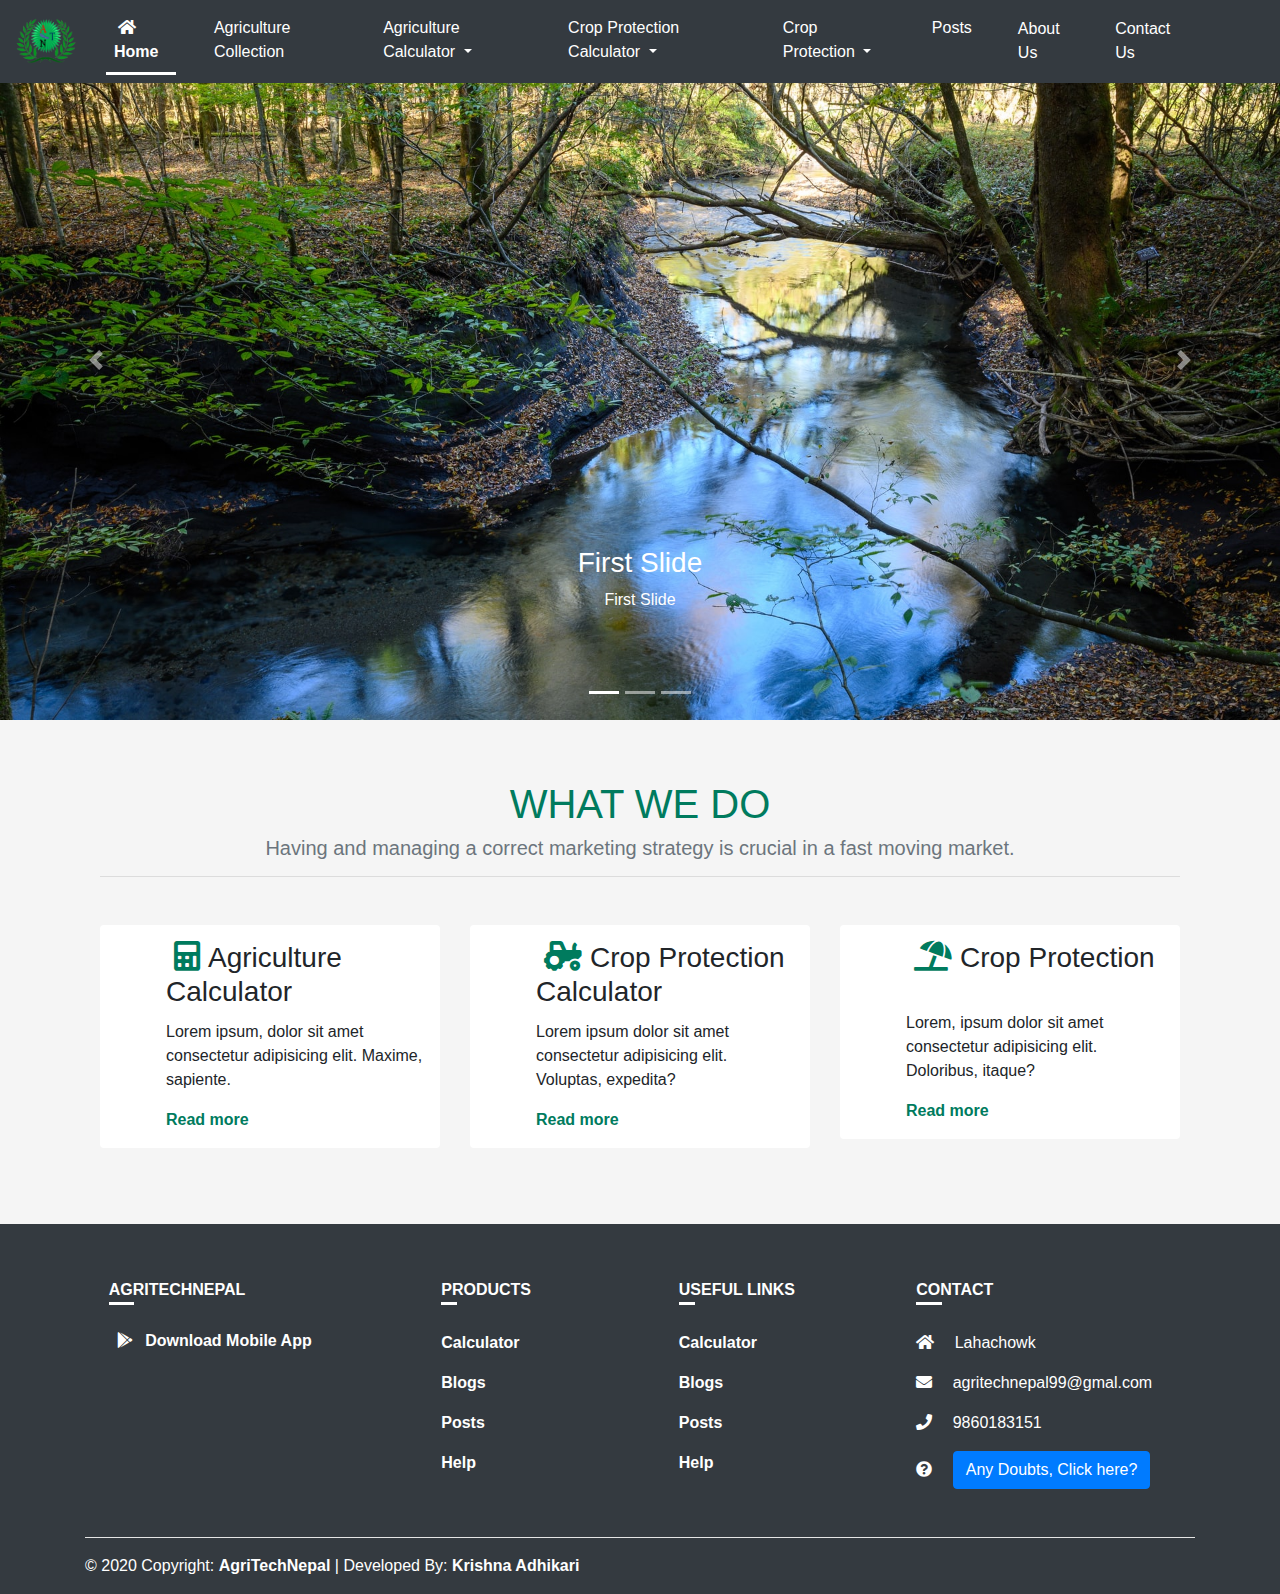
<file: index.html>
<!DOCTYPE html>
<html>
    <!--
        Author: Krishna Adhikari
        Dessigned & Developed by: Krishna Adhikari
    -->
    <head>
        <title>AgriTechNepal - Connecting Farmers; Revolutionizing Agriculture</title>
        <meta name="viewport" content="width=device-width, initial-scale=1.0">
        <meta name="author" content="Krishna Adhikari">
        <!--Link for font aweosome icons-->
        <link href="fontawesome-free-5.13.0-web/css/all.css" rel="stylesheet">
        <!--Shortcut Icon to be displayed in title bar-->
        <link rel="shortcut icon" href="images/icons_logo/logo.png"/>
        <!-- Bootstrap offline files-->
        <link href="css/bootstrap.min.css" rel="stylesheet">
        <link href="css/style.css" rel="stylesheet" type="text/css">
    </head>
    <body>

        <!-- The below code is for loader that will be visible until page loads-->
        <div id="loader" class="center"></div>
        <div class="loader">
            <div class="inner"></div>
        </div>

        <!--NavBar-->
        <div class="container-fluid px-0">
            <nav class="navbar navbar-expand-lg navbar-dark bg-dark fixed-top mynav">
            <a class="navbar-brand px-0 py-0" href="/"><img src="images/icons_logo/logo.png" style="max-width: 60px;" alt="logo"></a>
            <button class="navbar-toggler" type="button" data-toggle="collapse" data-target="#navbarSupportedContent" aria-controls="navbarSupportedContent" aria-expanded="false" aria-label="Toggle navigation">
                <span class="navbar-toggler-icon"></span>
            </button>
            
                <div class="collapse navbar-collapse" id="navbarSupportedContent">
                    <ul class="navbar-nav mr-auto">
                    <li class="nav-item active">
                        <a class="nav-link" href="#"><i class="fa fa-home mx-1"></i>Home <span class="sr-only">(current)</span></a>
                    </li>
                    <li class="nav-item">
                        <a class="nav-link" href="#what-we-do">Agriculture Collection</a>
                    </li>
                    <li class="nav-item dropdown">
                        <a class="nav-link dropdown-toggle" href="#" id="navbarDropdown" role="button" data-toggle="dropdown" aria-haspopup="true" aria-expanded="false">
                        Agriculture Calculator
                        </a>
                        <div class="dropdown-menu" aria-labelledby="navbarDropdown">
                        <a class="dropdown-item" href="https://agritechnepal.com/calc/fertilizer/" target="_blank">Fertilizer Calculator</a>
                        <a class="dropdown-item" href="https://agritechnepal.com/calc/seed/" target="_blank">Seed Calculator</a>
                        <a class="dropdown-item" href="https://agritechnepal.com/calc/poultry/" target="_blank">Poultry Feed Calculator</a>
                        <a class="dropdown-item" href="https://agritechnepal.com/calc/animal/" target="_blank">Animal BodyWeight Calculator</a>
                        <a class="dropdown-item" href="https://agritechnepal.com/calc/fish/" target="_blank">Fish Feed Calculator</a>
                        </div>
                    </li>
                    <li class="nav-item dropdown">
                        <a class="nav-link dropdown-toggle" href="#" id="navbarDropdown" role="button" data-toggle="dropdown" aria-haspopup="true" aria-expanded="false">
                        Crop Protection Calculator
                        </a>
                        <div class="dropdown-menu" aria-labelledby="navbarDropdown">
                        <a class="dropdown-item" href="https://agritechnepal.com/calc/diseases/" target="_blank">Disease Management Calculator</a>
                        <a class="dropdown-item" href="https://agritechnepal.com/calc/pests/" target="_blank">Pest Management Calculator</a>
                        <a class="dropdown-item" href="https://agritechnepal.com/calc/weed/" target="_blank">Weed Management Calculator</a>
                        <a class="dropdown-item" href="https://agritechnepal.com/calc/pesticide/" target="_blank">Pesticide Calculator</a>
                        </div>
                    </li>
                    <li class="nav-item dropdown">
                        <a class="nav-link dropdown-toggle" href="#" id="navbarDropdown" role="button" data-toggle="dropdown" aria-haspopup="true" aria-expanded="false">
                        Crop Protection
                        </a>
                        <div class="dropdown-menu" aria-labelledby="navbarDropdown">
                        <a class="dropdown-item" href="https://agritechnepal.com/disease-management/" target="_blank">Disease Identification & Management Calculator</a>
                        <a class="dropdown-item" href="https://agritechnepal.com/insect-management/" target="_blank">Pest Identification & Management Calculator</a>
                        <a class="dropdown-item" href="https://agritechnepal.com/weed-identification-management/" target="_blank">Weed Identification & Management Calculator</a>
                        <a class="dropdown-item" href="https://agritechnepal.com/ornamental-plants-identification/" target="_blank">Ornamental Plants Identification</a>
                        </div>
                    </li>
                    <li class="nav-item">
                        <a class="nav-link" href="#">Posts</a>
                    </li>
                    </ul>
                    <div class="ml-auto mr-5">
                    <ul class="navbar-nav">
                        <li class="nav-item">
                        <a class="nav-link" href="#">About Us</a>
                        </li>
                        <li class="nav-item">
                        <a class="nav-link" href="contact.html" target="_blank">Contact Us</a>
                        </li>
                    </ul>
                    </div>
                </div>
            </nav>
        </div>


        <!--Carousel (Sliding Images)-->
        <div class="container-fluid px-0">
            <div id="mycarousel" class="carousel slide" data-ride="carousel">
                <ol class="carousel-indicators">
                    <li data-target="#mycarousel" data-slide-to="0" class="active"></li>
                    <li data-target="#mycarousel" data-slide-to="1"></li>
                    <li data-target="#mycarousel" data-slide-to="2"></li>
                </ol>
                <div class="carousel-inner">
                    <div class="carousel-item active">
                    <img class="d-block w-100" src="https://source.unsplash.com/1920x1080/?nature,agriculture" onerror="this.src='images/2.jpeg';" alt="First slide">
                    <div class="carousel-caption d-none d-md-block">
                        <h3>First Slide</h3>
                        <p>First Slide</p>
                    </div>
                    </div>
                    <div class="carousel-item">
                    <img class="d-block w-100" src="https://source.unsplash.com/1920x1080/?agriculture" onerror="this.src='images/2.jpeg';" alt="Second slide">
                    <div class="carousel-caption d-none d-md-block">
                        <h3>Second Slide</h3>
                        <p>Second Slide</p>
                    </div>
                    </div>
                    <div class="carousel-item">
                    <img class="d-block w-100" src="https://source.unsplash.com/1920x1080/?nature,crops" onerror="this.src='images/2.jpeg';" alt="Third slide">
                    <div class="carousel-caption d-none d-md-block">
                        <h3>Second Slide</h3>
                        <p>Second Slide</p>
                    </div>
                    </div>
                </div>
                <a class="carousel-control-prev" href="#mycarousel" role="button" data-slide="prev">
                    <span class="carousel-control-prev-icon" aria-hidden="true"></span>
                    <span class="sr-only">Previous</span>
                </a>
                <a class="carousel-control-next" href="#mycarousel" role="button" data-slide="next">
                    <span class="carousel-control-next-icon" aria-hidden="true"></span>
                    <span class="sr-only">Next</span>
                </a>
            </div>
        </div>


        <!--Services Section-->
        <div class="container-fluid px-0" style="background-color: whitesmoke;">
            <!-- Services section -->
            <div class="container">
                <section id="what-we-do" class="what-we-do">
                    <div class="container-fluid">
                        <h2 class="section-title mb-2 h1">What we do</h2>
                        <p class="text-center text-muted h5">Having and managing a correct marketing strategy is crucial in a fast moving market.</p>
                        <hr>
                        <div class="row mt-5">
                            <div class="col-xs-12 col-sm-6 col-md-4 col-lg-4 col-xl-4">
                                <div class="card">
                                    <div class="card-block block-1">
                                    <h3 class="card-title"><i class="fas fa-calculator mx-2 serico"></i>Agriculture Calculator</h3>
                                    <p class="card-text">Lorem ipsum, dolor sit amet consectetur adipisicing elit. Maxime, sapiente.</p>
                                    <a href="https://www.fiverr.com/share/qb8D02" title="Read more" class="read-more" >Read more<i class="fa fa-angle-double-right ml-2"></i></a>
                                    </div>
                                </div>
                            </div>
                            <div class="col-xs-12 col-sm-6 col-md-4 col-lg-4 col-xl-4">
                                <div class="card">
                                    <div class="card-block block-2">
                                    <h3 class="card-title"><i class="fas fa-tractor mx-2 serico"></i>Crop Protection Calculator</h3>
                                    <p class="card-text">Lorem ipsum dolor sit amet consectetur adipisicing elit. Voluptas, expedita?</p>
                                    <a href="https://www.fiverr.com/share/qb8D02" title="Read more" class="read-more" >Read more<i class="fa fa-angle-double-right ml-2"></i></a>
                                    </div>
                                </div>
                            </div>
                            <div class="col-xs-12 col-sm-6 col-md-4 col-lg-4 col-xl-4">
                                <div class="card">
                                    <div class="card-block block-3">
                                    <h3 class="card-title"><i class="fas fa-umbrella-beach mx-2 serico"></i>Crop Protection</h3><br>
                                    <p class="card-text">Lorem, ipsum dolor sit amet consectetur adipisicing elit. Doloribus, itaque?</p>
                                    <a href="https://www.fiverr.com/share/qb8D02" title="Read more" class="read-more" >Read more<i class="fa fa-angle-double-right ml-2"></i></a>
                                    </div>
                                </div>
                            </div>
                        </div>
                    </div>	
              </section>
            </div>
            <!-- /Services section -->
        </div>



        <!--Go Up button-->
        <button onclick="topFunction()" id="goUp" title="Go to top"><i class="fas fa-arrow-circle-up"></i></button>


         <!-- Footer -->
        <div class="container-fluid px-0">
            <footer class="page-footer font-small mdb-color pt-4 bg-dark" id="footer">

                <!-- Footer Links -->
                <div class="container text-center text-md-left">
        
                    <!-- Footer links -->
                    <div class="row text-center text-md-left mt-3 pb-3">
        
                        <!-- Grid column -->
                        <div class="col-md-3 col-lg-3 col-xl-3 mx-auto mt-3">
                            <h6 class="text-uppercase mb-4 font-weight-bold">AgriTechNepal</h6>
                            
                            <h6 class="product-footer">
                                <a href="https://play.google.com/store/apps/details?id=com.agritech_nepal.com" target="_blank"
                                    style="color: aliceblue; font-weight: bold; text-decoration: none;">
                                    <i class="fab fa-google-play mx-2"></i> 
                                    Download Mobile App 
                                </a>
                            </h6>
                        </div>
                        <!-- Grid column -->
            
                        <hr color="white" class="w-100 clearfix d-md-none ">
            
                        <!-- Grid column -->
                        <div class="col-md-3 col-lg-2 col-xl-2 mx-auto mt-3 product-footer">
                            <h6 class="text-uppercase mb-4 font-weight-bold">Products</h6>
                            <p>
                                <a href="#!">Calculator</a>
                            </p>
                            <p>
                                <a href="#!">Blogs</a>
                            </p>
                            <p>
                                <a href="#!">Posts</a>
                            </p>
                            <p>
                                <a href="#!">Help</a>
                            </p>
                        </div>
                        <!-- Grid column -->
            
                        <hr color="white" class="w-100 clearfix d-md-none">
            
                        <!-- Grid column -->
                        <div class="col-md-3 col-lg-2 col-xl-2 mx-auto mt-3 useful-link-footer">
                            <h6 class="text-uppercase mb-4 font-weight-bold">Useful links</h6>
                            <p>
                                <a href="#!">Calculator</a>
                            </p>
                            <p>
                                <a href="#!">Blogs</a>
                            </p>
                            <p>
                                <a href="#!">Posts</a>
                            </p>
                            <p>
                                <a href="#!">Help</a>
                            </p>
                        </div>
            
                        <!-- Grid column -->
                        <hr color="white" class="w-100 clearfix d-md-none ">
            
                        <!-- Grid column -->
                        <div class="col-md-3 col-lg-3 col-xl-3 mx-auto mt-3">
                            <h6 class="text-uppercase mb-4 font-weight-bold">Contact</h6>
                            <p>
                                <i class="fas fa-home mr-3"></i> Lahachowk</p>
                            <p>
                                <i class="fas fa-envelope mr-3"></i> agritechnepal99@gmal.com</p>
                            <p>
                                <i class="fas fa-phone mr-3"></i> 9860183151</p>
                            <p>
                                <i class="fa fa-question-circle mr-3" aria-hidden="true"></i>

                                <!-- Button trigger modal -->
                                <button type="button" class="btn btn-primary" data-toggle="modal" data-target="#contactModalCenter">
                                    Any Doubts, Click here?
                                </button>
                        
                                <!-- Modal -->
                                <div class="modal fade" id="contactModalCenter" tabindex="-1" role="dialog" aria-labelledby="contactModalCenterTitle" aria-hidden="true">
                                    <div class="modal-dialog modal-lg modal-dialog-centered" role="document">
                                        <div class="modal-content" style="color: #000000 !important;">
                                            <div class="modal-header">
                                                <h5 class="modal-title" id="contactModalLongTitle">Contact Us</h5>
                                                <button type="button" class="close" data-dismiss="modal" aria-label="Close">
                                                    <span aria-hidden="true">&times;</span>
                                                </button>
                                            </div>
                                            <div class="modal-body">
                                                <div class="container">
                                                    <div class="row">
                                                        <form class="needs-validation" novalidate style="width: 100% !important;">
                                                            <p style="color: grey;">Fields Marked with * are compulsory.</p>
                                                            <div class="row">
                                                                <div class="col">
                                                                    <div class="form-group">
                                                                        <label for="name">Name:*</label>
                                                                        <input type="text" class="form-control" id="name" placeholder="Enter Your Full Name" name="name" required>
                                                                        <div class="valid-feedback">Valid.</div>
                                                                        <div class="invalid-feedback">Please fill out this field.</div>
                                                                    </div>
                                                                </div>
                                                                <div class="col">
                                                                    <div class="form-group">
                                                                        <label for="email">Email:*</label>
                                                                        <input type="email" class="form-control" placeholder="Enter Email" id="email" required>
                                                                        <div class="valid-feedback">Valid.</div>
                                                                        <div class="invalid-feedback">Please fill out this field.</div>
                                                                    </div>
                                                                </div>
                                                                </div>

                                                                <div class="row">
                                                                <div class="col">
                                                                    <div class="form-group">
                                                                        <label for="phone">Phone:</label>
                                                                        <input type="tel" class="form-control" placeholder="Enter Phone Number" id="phone">
                                                                    </div>
                                                                </div>
                                                                <div class="col">
                                                                    <div class="form-group">
                                                                        <label for="contactFormControlFile1">Want to send files?</label>
                                                                        <input type="file" class="form-control-file" id="contactFormControlFile1">
                                                                    </div>
                                                                </div>
                                                                </div>
                                                                <div class="row">
                                                                <div class="col">
                                                                    <div class="form-group">
                                                                        <label for="exampleFormControlTextarea1">Message:*</label>
                                                                        <textarea class="form-control" id="exampleFormControlTextarea1" rows="3" required></textarea>
                                                                        <div class="valid-feedback">Valid.</div>
                                                                        <div class="invalid-feedback">Please fill out this field.</div>
                                                                    </div>
                                                                </div>
                                                                </div>
                                                                <div class="row">
                                                                <div class="col">
                                                                    <div class="modal-footer">
                                                                        <button type="button" class="btn btn-secondary" data-dismiss="modal">Close</button>
                                                                        <button type="submit" class="btn btn-primary">Submit</button>
                                                                    </div>
                                                                </div>
                                                            </div>
                                                        </form>
                                                    </div>
                                                </div>
                                            </div>
                                        </div>
                                    </div>
                                </div> 
                            </p>
                        </div>
                        <!-- Grid column -->
        
                    </div>
                    <!-- Footer links -->
        
                    <hr color="white">
        
                    <!-- Grid row -->
                    <div class="row d-flex align-items-center final-footer">
        
                        <!-- Grid column -->
                        <div class="col-md-7 col-lg-8">
            
                            <!--Copyright-->
                            <p class="text-center text-md-left">© 2020 Copyright:
                                <a href="https://agritechnepal.com/">
                                    <strong> AgriTechNepal</strong>
                                </a>
                                <span class="text-center text-md-center"> | Developed By: 
                                    <a href="https://adhikarikrishna1.com.np/">
                                        <strong> Krishna Adhikari</strong>
                                    </a>
                                </span>
                            </p>
            
                        </div>
                        <!-- Grid column -->
            
                        <!-- Grid column -->
                        <div class="col-md-5 col-lg-4 ml-lg-0">
            
                            <!-- Social buttons -->
                            <!-- <div class="text-center text-md-right">
                                <ul class="list-unstyled list-inline">
                                    <li class="list-inline-item footer-facebook">
                                    <a class="btn-floating btn-sm rgba-white-slight mx-1 ">
                                        <i class="fab fa-facebook-f"></i>
                                    </a>
                                    </li>
                                    <li class="list-inline-item footer-twitter">
                                    <a class="btn-floating btn-sm rgba-white-slight mx-1">
                                        <i class="fab fa-twitter"></i>
                                    </a>
                                    </li>
                                    <li class="list-inline-item footer-google-plus">
                                    <a class="btn-floating btn-sm rgba-white-slight mx-1">
                                        <i class="fab fa-google-plus-g"></i>
                                    </a>
                                    </li>
                                    <li class="list-inline-item footer-linkedin">
                                    <a class="btn-floating btn-sm rgba-white-slight mx-1">
                                        <i class="fab fa-linkedin-in"></i>
                                    </a>
                                    </li>
                                </ul>
                            </div> -->
                        </div>
                        <!-- Grid column -->
                    </div>
                    <!-- Grid row -->
                </div>
                <!-- Footer Links -->
            </footer>
        </div>
      <!-- /Footer -->
      <!-- jQuery (necessary for Bootstrap's JavaScript plugins) -->
      <script src="js/jquery.js"></script>
      <!-- Include all compiled plugins (below), or include individual files
      as needed -->
      <script src="js/bootstrap.min.js"></script>
      <script src="js/script.js"></script>
      <script src="js/form_validate.js"></script>
    </body>
</html>
</file>
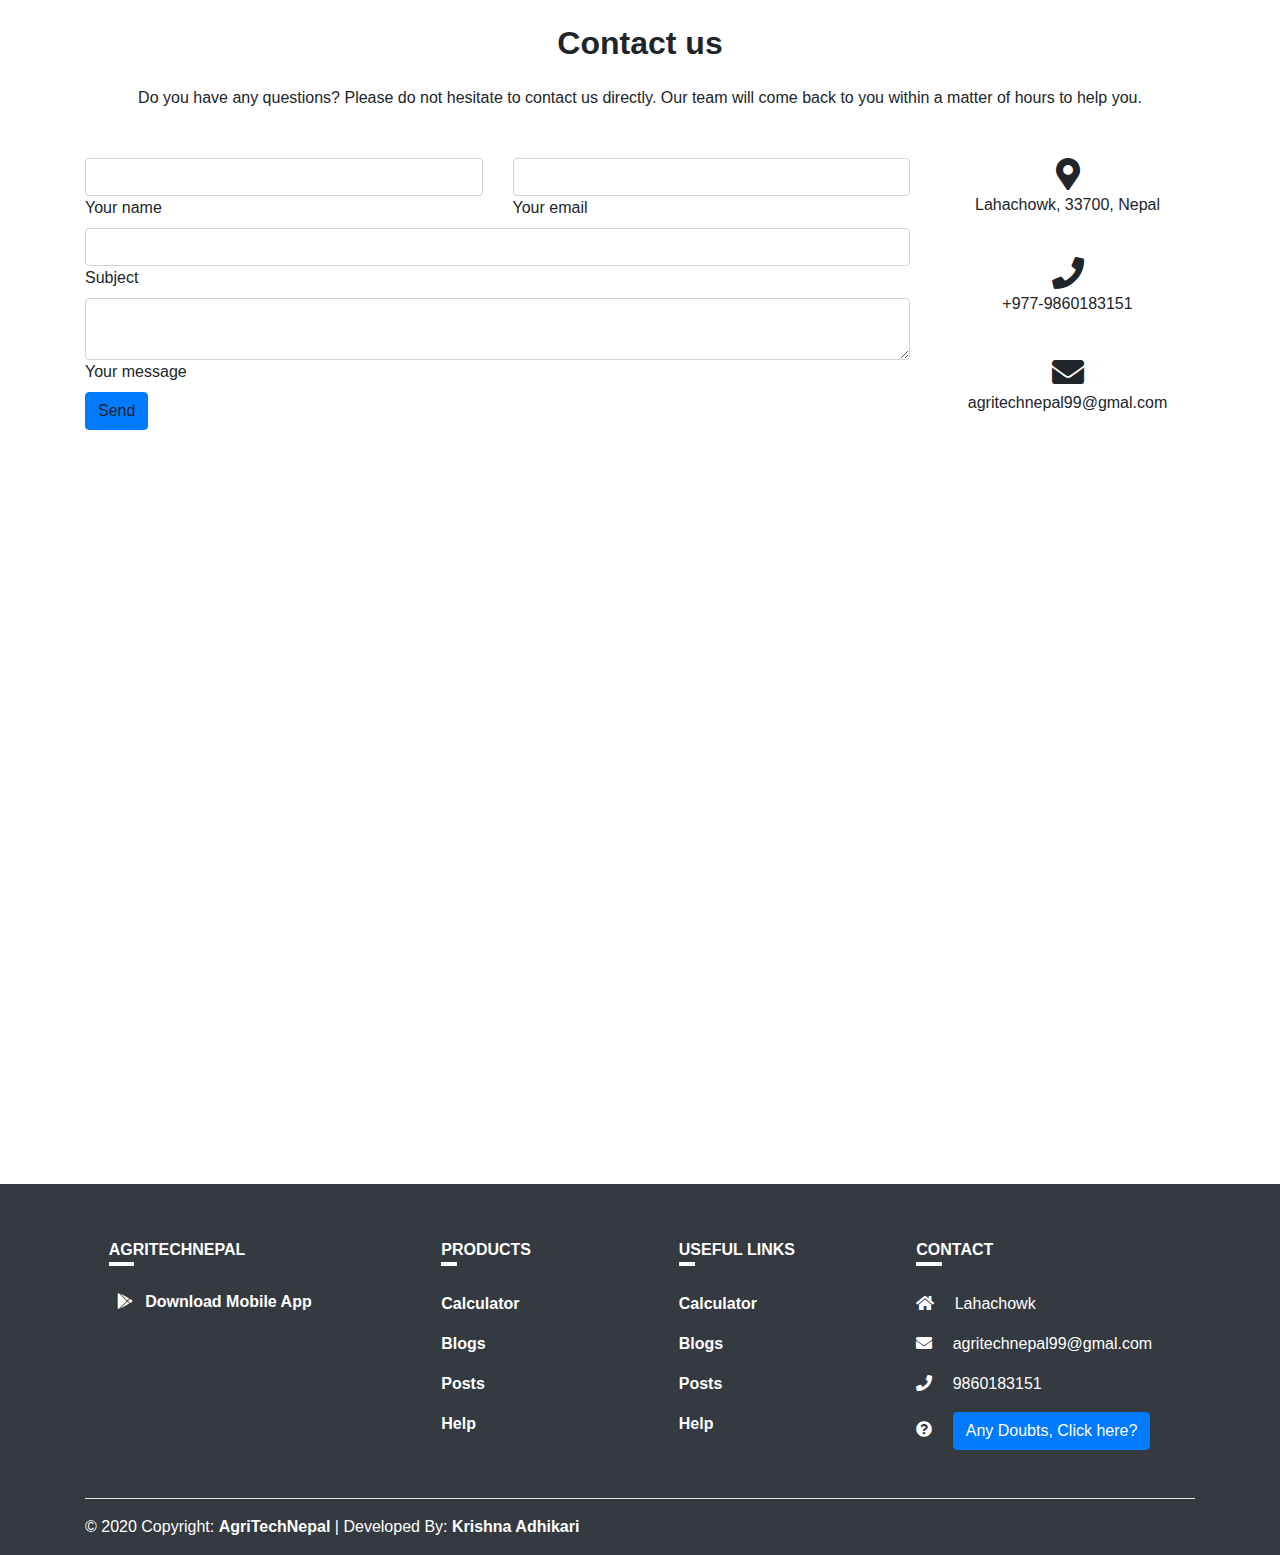
<file: contact.html>
<!DOCTYPE html>
<html>
    <head>
      <title>Home | AgriTechNepal -Connecting Farmers; Revolutionizing Agriculture</title>
        <meta name="viewport" content="width=device-width, initial-scale=1.0">

        <link href="/fontawesome-free-5.13.0-web/css/all.css" rel="stylesheet">
        <!-- Bootstrap -->
        <link href="css/bootstrap.min.css" rel="stylesheet">
        <link href="css/style.css" rel="stylesheet" type="text/css">

    </head>
    <body>
        <section class="container-fluid contact-section">
            <div class="container">
            <!--Section: Contact v.2-->
            <section class="mb-4">

                <!--Section heading-->
                <h2 class="h1-responsive font-weight-bold text-center my-4">Contact us</h2>
                <!--Section description-->
                <p class="text-center w-responsive mx-auto mb-5">Do you have any questions? Please do not hesitate to contact us directly. Our team will come back to you within
                    a matter of hours to help you.</p>

                <div class="row">

                    <!--Grid column-->
                    <div class="col-md-9 mb-md-0 mb-5">
                        <form id="contact-form" name="contact-form" action="mail.php" method="POST">

                            <!--Grid row-->
                            <div class="row">

                                <!--Grid column-->
                                <div class="col-md-6">
                                    <div class="md-form mb-0">
                                        <input type="text" id="name" name="name" class="form-control">
                                        <label for="name" class="">Your name</label>
                                    </div>
                                </div>
                                <!--Grid column-->

                                <!--Grid column-->
                                <div class="col-md-6">
                                    <div class="md-form mb-0">
                                        <input type="text" id="email" name="email" class="form-control">
                                        <label for="email" class="">Your email</label>
                                    </div>
                                </div>
                                <!--Grid column-->

                            </div>
                            <!--Grid row-->

                            <!--Grid row-->
                            <div class="row">
                                <div class="col-md-12">
                                    <div class="md-form mb-0">
                                        <input type="text" id="subject" name="subject" class="form-control">
                                        <label for="subject" class="">Subject</label>
                                    </div>
                                </div>
                            </div>
                            <!--Grid row-->

                            <!--Grid row-->
                            <div class="row">

                                <!--Grid column-->
                                <div class="col-md-12">

                                    <div class="md-form">
                                        <textarea type="text" id="message" name="message" rows="2" class="form-control md-textarea"></textarea>
                                        <label for="message">Your message</label>
                                    </div>

                                </div>
                            </div>
                            <!--Grid row-->

                        </form>

                        <div class="text-center text-md-left">
                            <a class="btn btn-primary" onclick="document.getElementById('contact-form').submit();">Send</a>
                        </div>
                        <div class="status"></div>
                    </div>
                    <!--Grid column-->

                    <!--Grid column-->
                    <div class="col-md-3 text-center">
                        <ul class="list-unstyled mb-0">
                            <li><i class="fas fa-map-marker-alt fa-2x"></i>
                                <p>Lahachowk, 33700, Nepal</p>
                            </li>

                            <li><i class="fas fa-phone mt-4 fa-2x"></i>
                                <p>+977-9860183151</p>
                            </li>

                            <li><i class="fas fa-envelope mt-4 fa-2x"></i>
                                <p> agritechnepal99@gmal.com</p>
                            </li>
                        </ul>
                    </div>
                    <!--Grid column-->

                </div>

            </section>
            <!--Section: Contact v.2-->
        </div>
    </section>
    <div class="container my-4 py-4">
        <iframe src="https://www.google.com/maps/embed?pb=!1m18!1m12!1m3!1d28100.043614139828!2d83.90545166598115!3d28.313301564387437!2m3!1f0!2f0!3f0!3m2!1i1024!2i768!4f13.1!3m3!1m2!1s0x3995ed2bcfd3a2ad%3A0x58ad8e32bf797d3d!2sLahachok%2033700!5e0!3m2!1sen!2snp!4v1589461710056!5m2!1sen!2snp" width="100%" height="650" frameborder="0" style="border:0;" allowfullscreen="" aria-hidden="false" tabindex="0">
        </iframe>
    </div>

    <!-- Footer -->
    <div class="container-fluid px-0">
        <footer class="page-footer font-small mdb-color pt-4 bg-dark" id="footer">

            <!-- Footer Links -->
            <div class="container text-center text-md-left">
    
                <!-- Footer links -->
                <div class="row text-center text-md-left mt-3 pb-3">
    
                    <!-- Grid column -->
                    <div class="col-md-3 col-lg-3 col-xl-3 mx-auto mt-3">
                        <h6 class="text-uppercase mb-4 font-weight-bold">AgriTechNepal</h6>
                        
                        <h6 class="product-footer">
                            <a href="https://play.google.com/store/apps/details?id=com.agritech_nepal.com" target="_blank"
                                style="color: aliceblue; font-weight: bold; text-decoration: none;">
                                <i class="fab fa-google-play mx-2"></i> 
                                Download Mobile App 
                            </a>
                        </h6>
                    </div>
                    <!-- Grid column -->
        
                    <hr color="white" class="w-100 clearfix d-md-none ">
        
                    <!-- Grid column -->
                    <div class="col-md-3 col-lg-2 col-xl-2 mx-auto mt-3 product-footer">
                        <h6 class="text-uppercase mb-4 font-weight-bold">Products</h6>
                        <p>
                            <a href="#!">Calculator</a>
                        </p>
                        <p>
                            <a href="#!">Blogs</a>
                        </p>
                        <p>
                            <a href="#!">Posts</a>
                        </p>
                        <p>
                            <a href="#!">Help</a>
                        </p>
                    </div>
                    <!-- Grid column -->
        
                    <hr color="white" class="w-100 clearfix d-md-none">
        
                    <!-- Grid column -->
                    <div class="col-md-3 col-lg-2 col-xl-2 mx-auto mt-3 useful-link-footer">
                        <h6 class="text-uppercase mb-4 font-weight-bold">Useful links</h6>
                        <p>
                            <a href="#!">Calculator</a>
                        </p>
                        <p>
                            <a href="#!">Blogs</a>
                        </p>
                        <p>
                            <a href="#!">Posts</a>
                        </p>
                        <p>
                            <a href="#!">Help</a>
                        </p>
                    </div>
        
                    <!-- Grid column -->
                    <hr color="white" class="w-100 clearfix d-md-none ">
        
                    <!-- Grid column -->
                    <div class="col-md-3 col-lg-3 col-xl-3 mx-auto mt-3">
                        <h6 class="text-uppercase mb-4 font-weight-bold">Contact</h6>
                        <p>
                            <i class="fas fa-home mr-3"></i> Lahachowk</p>
                        <p>
                            <i class="fas fa-envelope mr-3"></i> agritechnepal99@gmal.com</p>
                        <p>
                            <i class="fas fa-phone mr-3"></i> 9860183151</p>
                        <p>
                            <i class="fa fa-question-circle mr-3" aria-hidden="true"></i>

                            <!-- Button trigger modal -->
                            <button type="button" class="btn btn-primary" data-toggle="modal" data-target="#contactModalCenter">
                                Any Doubts, Click here?
                            </button>
                    
                            <!-- Modal -->
                            <div class="modal fade" id="contactModalCenter" tabindex="-1" role="dialog" aria-labelledby="contactModalCenterTitle" aria-hidden="true">
                                <div class="modal-dialog modal-lg modal-dialog-centered" role="document">
                                    <div class="modal-content" style="color: #000000 !important;">
                                        <div class="modal-header">
                                            <h5 class="modal-title" id="contactModalLongTitle">Contact Us</h5>
                                            <button type="button" class="close" data-dismiss="modal" aria-label="Close">
                                                <span aria-hidden="true">&times;</span>
                                            </button>
                                        </div>
                                        <div class="modal-body">
                                            <div class="container">
                                                <div class="row">
                                                    <form class="needs-validation" novalidate style="width: 100% !important;">
                                                        <p style="color: grey;">Fields Marked with * are compulsory.</p>
                                                        <div class="row">
                                                            <div class="col">
                                                                <div class="form-group">
                                                                    <label for="name">Name:*</label>
                                                                    <input type="text" class="form-control" id="name" placeholder="Enter Your Full Name" name="name" required>
                                                                    <div class="valid-feedback">Valid.</div>
                                                                    <div class="invalid-feedback">Please fill out this field.</div>
                                                                </div>
                                                            </div>
                                                            <div class="col">
                                                                <div class="form-group">
                                                                    <label for="email">Email:*</label>
                                                                    <input type="email" class="form-control" placeholder="Enter Email" id="email" required>
                                                                    <div class="valid-feedback">Valid.</div>
                                                                    <div class="invalid-feedback">Please fill out this field.</div>
                                                                </div>
                                                            </div>
                                                            </div>

                                                            <div class="row">
                                                            <div class="col">
                                                                <div class="form-group">
                                                                    <label for="phone">Phone:</label>
                                                                    <input type="tel" class="form-control" placeholder="Enter Phone Number" id="phone">
                                                                </div>
                                                            </div>
                                                            <div class="col">
                                                                <div class="form-group">
                                                                    <label for="contactFormControlFile1">Want to send files?</label>
                                                                    <input type="file" class="form-control-file" id="contactFormControlFile1">
                                                                </div>
                                                            </div>
                                                            </div>
                                                            <div class="row">
                                                            <div class="col">
                                                                <div class="form-group">
                                                                    <label for="exampleFormControlTextarea1">Message:*</label>
                                                                    <textarea class="form-control" id="exampleFormControlTextarea1" rows="3" required></textarea>
                                                                    <div class="valid-feedback">Valid.</div>
                                                                    <div class="invalid-feedback">Please fill out this field.</div>
                                                                </div>
                                                            </div>
                                                            </div>
                                                            <div class="row">
                                                            <div class="col">
                                                                <div class="modal-footer">
                                                                    <button type="button" class="btn btn-secondary" data-dismiss="modal">Close</button>
                                                                    <button type="submit" class="btn btn-primary">Submit</button>
                                                                </div>
                                                            </div>
                                                        </div>
                                                    </form>
                                                </div>
                                            </div>
                                        </div>
                                    </div>
                                </div>
                            </div> 
                        </p>
                    </div>
                    <!-- Grid column -->
    
                </div>
                <!-- Footer links -->
    
                <hr color="white">
    
                <!-- Grid row -->
                <div class="row d-flex align-items-center final-footer">
    
                    <!-- Grid column -->
                    <div class="col-md-7 col-lg-8">
        
                        <!--Copyright-->
                        <p class="text-center text-md-left">© 2020 Copyright:
                            <a href="https://agritechnepal.com/">
                                <strong> AgriTechNepal</strong>
                            </a>
                            <span class="text-center text-md-center"> | Developed By: 
                                <a href="https://adhikarikrishna1.com.np/">
                                    <strong> Krishna Adhikari</strong>
                                </a>
                            </span>
                        </p>
        
                    </div>
                    <!-- Grid column -->
        
                    <!-- Grid column -->
                    <div class="col-md-5 col-lg-4 ml-lg-0">
        
                        <!-- Social buttons -->
                        <!-- <div class="text-center text-md-right">
                            <ul class="list-unstyled list-inline">
                                <li class="list-inline-item footer-facebook">
                                <a class="btn-floating btn-sm rgba-white-slight mx-1 ">
                                    <i class="fab fa-facebook-f"></i>
                                </a>
                                </li>
                                <li class="list-inline-item footer-twitter">
                                <a class="btn-floating btn-sm rgba-white-slight mx-1">
                                    <i class="fab fa-twitter"></i>
                                </a>
                                </li>
                                <li class="list-inline-item footer-google-plus">
                                <a class="btn-floating btn-sm rgba-white-slight mx-1">
                                    <i class="fab fa-google-plus-g"></i>
                                </a>
                                </li>
                                <li class="list-inline-item footer-linkedin">
                                <a class="btn-floating btn-sm rgba-white-slight mx-1">
                                    <i class="fab fa-linkedin-in"></i>
                                </a>
                                </li>
                            </ul>
                        </div> -->
                    </div>
                    <!-- Grid column -->
                </div>
                <!-- Grid row -->
            </div>
            <!-- Footer Links -->
        </footer>
    </div>
  <!-- /Footer -->
    </body>
</html>
</file>
<file: css/style.css>
html,
body {
  scroll-behavior: smooth;
}

/*
This code will make loader
*/
#loader {
  position: fixed;
  left: 0px;
  top: 0px;
  width: 100%;
  height: 100%;
  z-index: 9999;
  background: url(../images/icons_logo/loader1.gif) center no-repeat #fff;
}
/*
This code will make loader to center
*/
.loader .center {
  position: absolute;
  top: 0;
  bottom: 0;
  left: 0;
  right: 0;
  margin: auto;
}

/* the below lines will change navbar according to my choice */
.mynav a {
  margin-right: 30px;
  color: #fff !important;
  border-bottom: 2px solid transparent;
}

.mynav a:hover {
  border-bottom: 3px solid #fff;
}
.active a {
  border-bottom: 3px solid #fff;
  font-weight: 600;
}

.dropdown-menu a {
  color: green !important;
}

.carousel {
  max-height: 100vh;
  max-width: 100%;
  min-height: 400px;
}
.carousel .carousel-inner {
  max-height: 100vh;
  position: relative;
  min-height: 400px;
}
.carousel-item img {
  min-height: 500px;
}
.carousel-caption {
  border-radius: 20px;
  position: absolute;
  bottom: 10% !important;
}

/**********************
/***** Services *******
/*********************/
.what-we-do {
  padding: 60px 0;
}
.what-we-do .section-title {
  text-align: center;
  color: #007b5e;
  margin-bottom: 50px;
  text-transform: uppercase;
}
#what-we-do {
  background: transparent;
}
#what-we-do .card {
  padding: 1rem !important;
  border: none;
  margin-bottom: 1rem;
  -webkit-transition: 0.5s all ease;
  -moz-transition: 0.5s all ease;
  transition: 0.5s all ease;
}
#what-we-do .card:hover {
  -webkit-box-shadow: 5px 7px 9px -4px rgb(158, 158, 158);
  -moz-box-shadow: 5px 7px 9px -4px rgb(158, 158, 158);
  box-shadow: 5px 7px 9px -4px rgb(158, 158, 158);
}
#what-we-do .card .card-block {
  padding-left: 50px;
  position: relative;
}
#what-we-do .card .card-block a {
  color: #007b5e !important;
  font-weight: 700;
  text-decoration: none;
}
#what-we-do .card .card-block a i {
  display: none;
}
#what-we-do .card:hover .card-block a i {
  display: inline-block;
  font-weight: 700;
}
#what-we-do .card .serico {
  font-size: 30px;
  color: #007b5e;
  left: 0;
  -webkit-transition: -webkit-transform 0.2s ease-in-out;
  transition: transform 0.5s ease-in-out;
}
#what-we-do .card:hover .serico {
  -webkit-transform: rotate(360deg);
  transform: rotate(360deg);
  -webkit-transition: 0.6s all ease;
  -moz-transition: 0.6s all ease;
  transition: 0.6s all ease;
}
/*
below code is for goup button
*/
#goUp {
  display: none;
  position: fixed;
  bottom: 20px;
  right: 30px;
  z-index: 99;
  font-size: 18px;
  border: none;
  outline: none;
  background-color: transparent;
  cursor: pointer;
  padding: 15px;
  transition: 0.5s;
}
.fa-arrow-circle-up {
  font-size: 70px;
  color: white;
  background-color: green;
  border: none;
  border-radius: 50%;
  transition: 0.5s;
}
.fa-arrow-circle-up:hover {
  background-color: purple;
  transform: translateY(-15px);
  transition: 0.4s;
}

/*Footer design starts*/
.page-footer {
  color: #ffffff;
}
.text-uppercase {
  font-weight: bolder;
  border-bottom: 3px solid transparent;
  position: relative;
  padding-bottom: 5px;
}
.text-uppercase::before {
  padding: 0;
  margin: 0;
  content: "";
  width: 10%;
  height: 3.1px; /* slight higher to work around rounding errors(?) on some zoom levels in some browsers. */
  background-color: white;
  position: absolute;
  left: 0;
  bottom: -1px;
}
.col-md-3 {
  text-align: justify;
}
.product-footer a {
  color: #ffffff !important;
  text-decoration: none;
  font-weight: bold !important;
}
.product-footer a:hover {
  border-bottom: 3px solid silver;
}

.useful-link-footer a {
  color: #ffffff !important;
  text-decoration: none;
  font-weight: bold !important;
}
.useful-link-footer a:hover {
  border-bottom: 3px solid silver;
}
.final-footer a {
  color: white;
  text-decoration: none;
}
.final-footer a:hover {
  border-bottom: 3px solid silver;
}

/* .list-inline-item a{
    border: 2px solid white;
    border-radius: 30%;
    font-size: 24px;
}
.list-inline-item:hover{
    transform: translateY(-10px) !important;
    transition: .5s;
}

.list-inline-item a:hover{
    border: 2px solid white !important;
    cursor: pointer;
} */
/* .footer-facebook a{
    background-color: #3b5998;
}
.footer-twitter a{
    background-color: #00acee;
}
.footer-google-plus a{
    background-color: #db4a39;
}
.footer-linkedin a{
    background-color: #0072b1;
} */
/*Footer design ends*/
</file>
